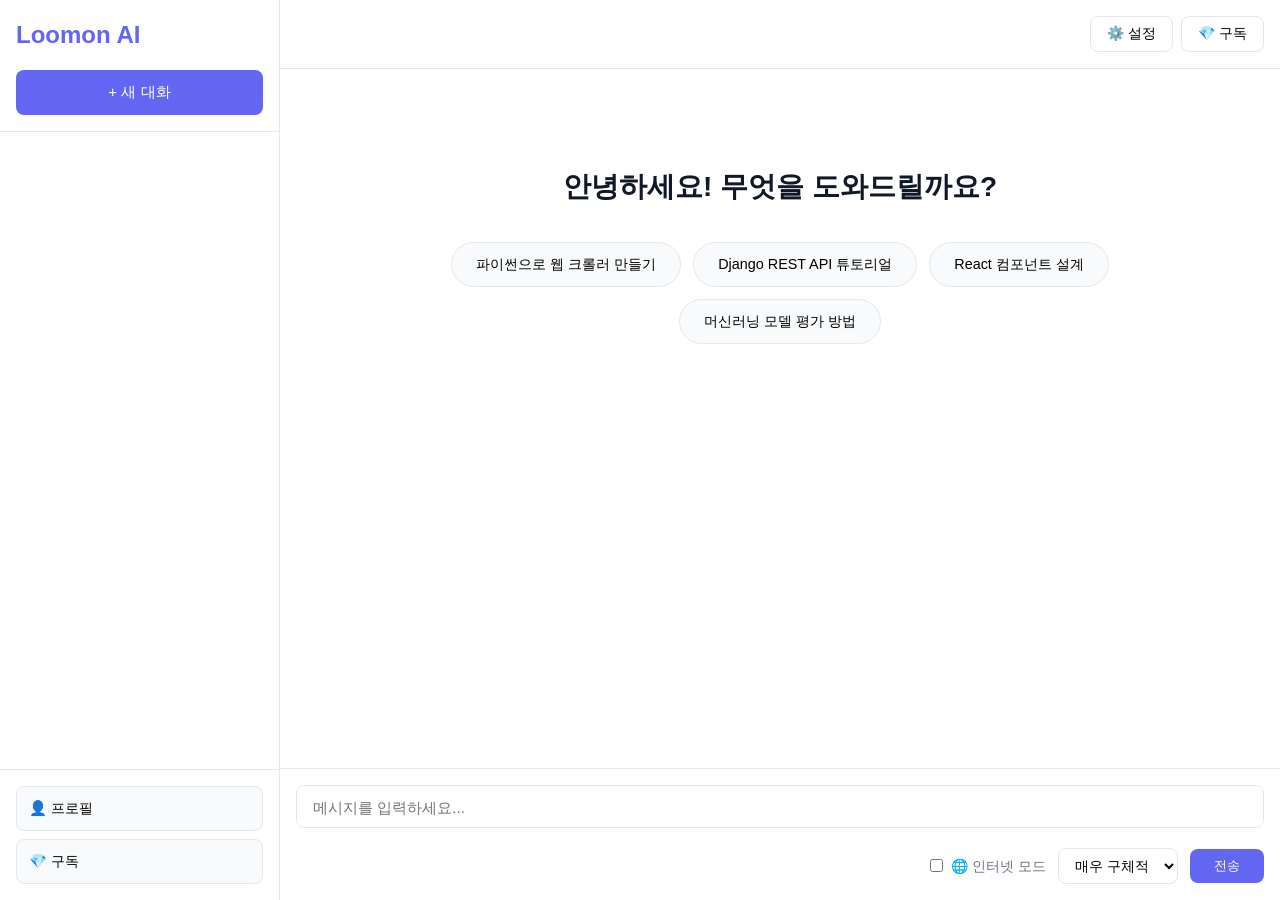
<file: index.html>
<!DOCTYPE html>
<html lang="ko">
<head>
    <meta charset="UTF-8">
    <meta name="viewport" content="width=device-width, initial-scale=1.0">
    <title>Loomon AI - 범용 AI 인터페이스</title>
    <link rel="stylesheet" href="styles.css">
</head>
<body>
    <div class="app-container">
        <!-- 사이드바 -->
        <aside class="sidebar">
            <div class="sidebar-header">
                <h1 class="logo">Loomon AI</h1>
                <button class="btn-new-chat" id="btnNewChat">
                    <span>+</span> 새 대화
                </button>
            </div>
            
            <div class="conversation-list-container">
                <div class="conversation-list" id="conversationList">
                    <!-- 대화 목록이 여기에 동적으로 로드됨 -->
                </div>
            </div>
            
            <div class="sidebar-footer">
                <button class="btn-profile" id="btnProfile">
                    <span>👤</span> 프로필
                </button>
                <button class="btn-subscription" id="btnSubscription">
                    <span>💎</span> 구독
                </button>
            </div>
        </aside>
        
        <!-- 메인 채팅 영역 -->
        <main class="chat-area">
            <div class="chat-header">
                <button class="btn-settings" id="btnSettings">
                    <span>⚙️</span> 설정
                </button>
                <button class="btn-subscription-header" id="btnSubscriptionHeader">
                    <span>💎</span> 구독
                </button>
            </div>
            
            <div class="messages-container" id="messagesContainer">
                <div class="welcome-screen" id="welcomeScreen">
                    <h2>안녕하세요! 무엇을 도와드릴까요?</h2>
                    <div class="suggestions">
                        <button class="suggestion-chip" data-suggestion="파이썬으로 웹 크롤러 만들기">파이썬으로 웹 크롤러 만들기</button>
                        <button class="suggestion-chip" data-suggestion="Django REST API 튜토리얼">Django REST API 튜토리얼</button>
                        <button class="suggestion-chip" data-suggestion="React 컴포넌트 설계">React 컴포넌트 설계</button>
                        <button class="suggestion-chip" data-suggestion="머신러닝 모델 평가 방법">머신러닝 모델 평가 방법</button>
                    </div>
                </div>
            </div>
            
            <div class="input-area">
                <div class="input-container">
                    <textarea 
                        id="messageInput" 
                        placeholder="메시지를 입력하세요..."
                        rows="1"
                    ></textarea>
                    <div class="input-actions">
                        <label class="toggle-internet">
                            <input type="checkbox" id="internetMode">
                            <span>🌐 인터넷 모드</span>
                        </label>
                        <select id="specificityLevel" class="select-specificity">
                            <option value="매우 구체적">매우 구체적</option>
                            <option value="구체적">구체적</option>
                            <option value="보통">보통</option>
                            <option value="간결">간결</option>
                            <option value="짧음">짧음</option>
                        </select>
                        <button class="btn-send" id="btnSend">전송</button>
                    </div>
                </div>
            </div>
        </main>
    </div>
    
    <!-- 인증 모달 -->
    <div class="modal" id="authModal">
        <div class="modal-content">
            <span class="modal-close" id="authModalClose">&times;</span>
            <div class="auth-tabs">
                <button class="auth-tab active" data-tab="login">로그인</button>
                <button class="auth-tab" data-tab="register">회원가입</button>
            </div>
            
            <!-- 로그인 폼 -->
            <div class="auth-form active" id="loginForm">
                <h2>로그인</h2>
                <form id="loginFormElement">
                    <input type="text" id="loginUsername" placeholder="사용자명" required>
                    <input type="password" id="loginPassword" placeholder="비밀번호" required>
                    <button type="submit" class="btn-primary">로그인</button>
                </form>
            </div>
            
            <!-- 회원가입 폼 -->
            <div class="auth-form" id="registerForm">
                <h2>회원가입</h2>
                <form id="registerFormElement">
                    <input type="text" id="registerUsername" placeholder="사용자명" required>
                    <input type="email" id="registerEmail" placeholder="이메일" required>
                    <input type="password" id="registerPassword" placeholder="비밀번호" required>
                    <textarea id="registerBio" placeholder="소개 (선택)"></textarea>
                    <button type="submit" class="btn-primary">회원가입</button>
                </form>
            </div>
            
            <div class="auth-status" id="authStatus"></div>
        </div>
    </div>
    
    <!-- 프로필 모달 -->
    <div class="modal" id="profileModal">
        <div class="modal-content">
            <span class="modal-close" id="profileModalClose">&times;</span>
            <h2>프로필</h2>
            <div id="profileContent">
                <!-- 프로필 정보가 동적으로 로드됨 -->
            </div>
        </div>
    </div>
    
    <!-- 설정 모달 -->
    <div class="modal" id="settingsModal">
        <div class="modal-content">
            <span class="modal-close" id="settingsModalClose">&times;</span>
            <h2>설정</h2>
            <div class="settings-content">
                <div class="setting-section">
                    <h3>커스텀 지침</h3>
                    <textarea 
                        id="customInstructions" 
                        placeholder="AI에게 항상 적용할 지침을 입력하세요..."
                        rows="8"
                    ></textarea>
                    <label class="toggle-active">
                        <input type="checkbox" id="customInstructionsActive">
                        <span>활성화</span>
                    </label>
                    <button class="btn-primary" id="btnSaveCustomInstructions">저장</button>
                </div>
            </div>
        </div>
    </div>
    
    <!-- 구독 모달 -->
    <div class="modal" id="subscriptionModal">
        <div class="modal-content modal-large">
            <span class="modal-close" id="subscriptionModalClose">&times;</span>
            <div class="subscription-tabs">
                <button class="subscription-tab active" data-tab="plans">플랜</button>
                <button class="subscription-tab" data-tab="usage">사용량</button>
                <button class="subscription-tab" data-tab="invite">초대</button>
                <button class="subscription-tab" data-tab="payment">결제</button>
            </div>
            
            <!-- 플랜 탭 -->
            <div class="subscription-content active" id="plansTab">
                <h2>구독 플랜</h2>
                <div id="subscriptionPlansList">
                    <!-- 플랜 목록이 동적으로 로드됨 -->
                </div>
            </div>
            
            <!-- 사용량 탭 -->
            <div class="subscription-content" id="usageTab">
                <h2>사용량</h2>
                <div id="usageStats">
                    <!-- 사용량 통계가 동적으로 로드됨 -->
                </div>
            </div>
            
            <!-- 초대 탭 -->
            <div class="subscription-content" id="inviteTab">
                <h2>친구 초대</h2>
                <div id="inviteContent">
                    <!-- 초대 관련 UI가 동적으로 로드됨 -->
                </div>
            </div>
            
            <!-- 결제 탭 -->
            <div class="subscription-content" id="paymentTab">
                <h2>결제</h2>
                <div id="paymentContent">
                    <!-- 결제 관련 UI가 동적으로 로드됨 -->
                </div>
            </div>
        </div>
    </div>
    
    <!-- 로딩 오버레이 -->
    <div class="loading-overlay" id="loadingOverlay">
        <div class="spinner"></div>
        <p>처리 중...</p>
    </div>
    
    <!-- 스크립트 로드 -->
    <script src="config.js"></script>
    <script src="auth.js"></script>
    <script src="conversation.js"></script>
    <script src="api.js"></script>
    <script src="subscription.js"></script>
    <script src="invite.js"></script>
    <script src="ui.js"></script>
    <script src="app.js"></script>
</body>
</html>
</file>
<file: styles.css>
/* 인디고 블루 팔레트 */
:root {
    --accent: #6366f1;
    --accent-hover: #4f46e5;
    --accent-light: #eef2ff;
    --success: #10b981;
    --error: #ef4444;
    --warning: #f59e0b;
    --info: #3b82f6;
    --bg-primary: #ffffff;
    --bg-secondary: #f9fafb;
    --bg-tertiary: #f3f4f6;
    --text-primary: #111827;
    --text-secondary: #6b7280;
    --text-tertiary: #9ca3af;
    --border: #e5e7eb;
    --shadow: rgba(0, 0, 0, 0.1);
    --shadow-lg: rgba(0, 0, 0, 0.15);
}

/* 리셋 및 기본 스타일 */
* {
    margin: 0;
    padding: 0;
    box-sizing: border-box;
}

body {
    font-family: -apple-system, BlinkMacSystemFont, 'Segoe UI', Roboto, 'Helvetica Neue', Arial, sans-serif;
    background-color: var(--bg-secondary);
    color: var(--text-primary);
    line-height: 1.6;
}

.app-container {
    display: flex;
    height: 100vh;
    overflow: hidden;
}

/* 사이드바 */
.sidebar {
    width: 280px;
    background: var(--bg-primary);
    border-right: 1px solid var(--border);
    display: flex;
    flex-direction: column;
    overflow: hidden;
}

.sidebar-header {
    padding: 1rem;
    border-bottom: 1px solid var(--border);
}

.logo {
    font-size: 1.5rem;
    font-weight: 700;
    color: var(--accent);
    margin-bottom: 1rem;
}

.btn-new-chat {
    width: 100%;
    padding: 0.75rem;
    background: var(--accent);
    color: white;
    border: none;
    border-radius: 0.5rem;
    font-size: 0.95rem;
    font-weight: 500;
    cursor: pointer;
    transition: background 0.2s;
}

.btn-new-chat:hover {
    background: var(--accent-hover);
}

.conversation-list-container {
    flex: 1;
    overflow-y: auto;
    padding: 0.5rem;
}

.conversation-list {
    display: flex;
    flex-direction: column;
    gap: 0.25rem;
}

.conversation-item {
    padding: 0.75rem;
    border-radius: 0.5rem;
    cursor: pointer;
    transition: background 0.2s;
    position: relative;
    display: flex;
    flex-direction: column;
    gap: 0.25rem;
}

.conversation-item:hover {
    background: var(--bg-secondary);
}

.conversation-item.active {
    background: var(--accent-light);
    border-left: 3px solid var(--accent);
}

.conversation-title {
    font-weight: 500;
    color: var(--text-primary);
}

.conversation-date {
    font-size: 0.75rem;
    color: var(--text-secondary);
}

.btn-delete-conversation {
    position: absolute;
    top: 0.5rem;
    right: 0.5rem;
    background: transparent;
    border: none;
    cursor: pointer;
    opacity: 0;
    transition: opacity 0.2s;
    font-size: 0.875rem;
    padding: 0.25rem;
}

.conversation-item:hover .btn-delete-conversation {
    opacity: 1;
}

.empty-conversation-list {
    padding: 2rem;
    text-align: center;
    color: var(--text-secondary);
}

.sidebar-footer {
    padding: 1rem;
    border-top: 1px solid var(--border);
    display: flex;
    flex-direction: column;
    gap: 0.5rem;
}

.btn-profile,
.btn-subscription {
    width: 100%;
    padding: 0.75rem;
    background: var(--bg-secondary);
    border: 1px solid var(--border);
    border-radius: 0.5rem;
    cursor: pointer;
    transition: background 0.2s;
    text-align: left;
    font-size: 0.9rem;
}

.btn-profile:hover,
.btn-subscription:hover {
    background: var(--bg-tertiary);
}

/* 메인 채팅 영역 */
.chat-area {
    flex: 1;
    display: flex;
    flex-direction: column;
    overflow: hidden;
}

.chat-header {
    padding: 1rem;
    border-bottom: 1px solid var(--border);
    display: flex;
    justify-content: flex-end;
    gap: 0.5rem;
    background: var(--bg-primary);
}

.btn-settings,
.btn-subscription-header {
    padding: 0.5rem 1rem;
    background: transparent;
    border: 1px solid var(--border);
    border-radius: 0.5rem;
    cursor: pointer;
    font-size: 0.875rem;
    transition: background 0.2s;
}

.btn-settings:hover,
.btn-subscription-header:hover {
    background: var(--bg-secondary);
}

.messages-container {
    flex: 1;
    overflow-y: auto;
    padding: 2rem;
    background: var(--bg-primary);
}

.welcome-screen {
    text-align: center;
    padding: 4rem 2rem;
}

.welcome-screen h2 {
    font-size: 1.75rem;
    margin-bottom: 2rem;
    color: var(--text-primary);
}

.suggestions {
    display: flex;
    flex-wrap: wrap;
    gap: 0.75rem;
    justify-content: center;
    max-width: 800px;
    margin: 0 auto;
}

.suggestion-chip {
    padding: 0.75rem 1.5rem;
    background: var(--bg-secondary);
    border: 1px solid var(--border);
    border-radius: 2rem;
    cursor: pointer;
    font-size: 0.9rem;
    transition: all 0.2s;
}

.suggestion-chip:hover {
    background: var(--accent-light);
    border-color: var(--accent);
    color: var(--accent);
}

/* 메시지 */
.message {
    margin-bottom: 1.5rem;
    display: flex;
    flex-direction: column;
    gap: 0.5rem;
}

.message-user {
    align-items: flex-end;
}

.message-assistant {
    align-items: flex-start;
}

.message-content {
    max-width: 70%;
    padding: 1rem 1.25rem;
    border-radius: 1rem;
    word-wrap: break-word;
}

.message-user .message-content {
    background: var(--accent);
    color: white;
    border-bottom-right-radius: 0.25rem;
}

.message-assistant .message-content {
    background: var(--bg-secondary);
    color: var(--text-primary);
    border-bottom-left-radius: 0.25rem;
}

.message-content pre {
    background: var(--bg-tertiary);
    padding: 0.75rem;
    border-radius: 0.5rem;
    overflow-x: auto;
    margin: 0.5rem 0;
}

.message-content code {
    background: var(--bg-tertiary);
    padding: 0.125rem 0.375rem;
    border-radius: 0.25rem;
    font-size: 0.9em;
}

.message-content pre code {
    background: transparent;
    padding: 0;
}

.message-actions {
    display: flex;
    gap: 0.5rem;
    margin-top: 0.5rem;
}

.btn-feedback {
    padding: 0.375rem 0.75rem;
    background: transparent;
    border: 1px solid var(--border);
    border-radius: 0.5rem;
    cursor: pointer;
    font-size: 0.75rem;
    transition: all 0.2s;
}

.btn-feedback:hover {
    background: var(--bg-secondary);
}

/* 참고자료 */
.references-container {
    margin-top: 1rem;
    padding-top: 1rem;
    border-top: 1px solid var(--border);
}

.references-container h4 {
    font-size: 0.875rem;
    color: var(--text-secondary);
    margin-bottom: 0.75rem;
}

.references-list {
    display: flex;
    flex-direction: column;
    gap: 0.5rem;
}

.reference-card {
    padding: 0.75rem;
    background: var(--bg-secondary);
    border: 1px solid var(--border);
    border-radius: 0.5rem;
    text-decoration: none;
    color: var(--text-primary);
    transition: all 0.2s;
    display: flex;
    flex-direction: column;
    gap: 0.25rem;
}

.reference-card:hover {
    background: var(--accent-light);
    border-color: var(--accent);
}

.reference-title {
    font-weight: 500;
    font-size: 0.9rem;
}

.reference-url {
    font-size: 0.75rem;
    color: var(--text-secondary);
}

/* 질문 UI */
.question-message {
    margin-bottom: 1.5rem;
    padding: 1rem;
    background: var(--accent-light);
    border: 1px solid var(--accent);
    border-radius: 1rem;
}

.question-text {
    font-weight: 500;
    margin-bottom: 0.5rem;
    color: var(--text-primary);
}

.question-rationale {
    font-size: 0.875rem;
    color: var(--text-secondary);
    margin-bottom: 1rem;
}

.question-options {
    display: flex;
    flex-direction: column;
    gap: 0.5rem;
    margin-bottom: 1rem;
}

.question-option {
    padding: 0.75rem;
    background: white;
    border: 1px solid var(--border);
    border-radius: 0.5rem;
    cursor: pointer;
    text-align: left;
    transition: all 0.2s;
}

.question-option:hover {
    background: var(--accent-light);
    border-color: var(--accent);
}

.question-input {
    width: 100%;
    padding: 0.75rem;
    border: 1px solid var(--border);
    border-radius: 0.5rem;
    font-family: inherit;
    font-size: 0.9rem;
    resize: vertical;
    min-height: 80px;
    margin-bottom: 0.5rem;
}

.question-actions {
    display: flex;
    gap: 0.5rem;
    justify-content: flex-end;
}

.btn-skip-question,
.btn-submit-answer {
    padding: 0.5rem 1rem;
    background: transparent;
    border: 1px solid var(--border);
    border-radius: 0.5rem;
    cursor: pointer;
    font-size: 0.875rem;
    transition: all 0.2s;
}

.btn-submit-answer {
    background: var(--accent);
    color: white;
    border-color: var(--accent);
}

.btn-submit-answer:hover {
    background: var(--accent-hover);
}

/* 입력 영역 */
.input-area {
    padding: 1rem;
    background: var(--bg-primary);
    border-top: 1px solid var(--border);
}

.input-container {
    max-width: 1000px;
    margin: 0 auto;
}

#messageInput {
    width: 100%;
    padding: 0.75rem 1rem;
    border: 1px solid var(--border);
    border-radius: 0.5rem;
    font-family: inherit;
    font-size: 0.95rem;
    resize: none;
    max-height: 200px;
    margin-bottom: 0.75rem;
}

#messageInput:focus {
    outline: none;
    border-color: var(--accent);
    box-shadow: 0 0 0 3px var(--accent-light);
}

.input-actions {
    display: flex;
    gap: 0.75rem;
    align-items: center;
    justify-content: flex-end;
}

.toggle-internet {
    display: flex;
    align-items: center;
    gap: 0.5rem;
    cursor: pointer;
    font-size: 0.875rem;
    color: var(--text-secondary);
}

.select-specificity {
    padding: 0.5rem 0.75rem;
    border: 1px solid var(--border);
    border-radius: 0.5rem;
    font-size: 0.875rem;
    background: white;
    cursor: pointer;
}

.btn-send {
    padding: 0.5rem 1.5rem;
    background: var(--accent);
    color: white;
    border: none;
    border-radius: 0.5rem;
    font-weight: 500;
    cursor: pointer;
    transition: background 0.2s;
}

.btn-send:hover {
    background: var(--accent-hover);
}

.btn-send:disabled {
    background: var(--text-tertiary);
    cursor: not-allowed;
}

/* 모달 */
.modal {
    display: none;
    position: fixed;
    top: 0;
    left: 0;
    width: 100%;
    height: 100%;
    background: rgba(0, 0, 0, 0.5);
    z-index: 1000;
    align-items: center;
    justify-content: center;
    padding: 2rem;
}

.modal-content {
    background: white;
    border-radius: 1rem;
    padding: 2rem;
    max-width: 500px;
    width: 100%;
    max-height: 90vh;
    overflow-y: auto;
    position: relative;
    box-shadow: 0 20px 25px -5px var(--shadow-lg);
}

.modal-large {
    max-width: 800px;
}

.modal-close {
    position: absolute;
    top: 1rem;
    right: 1rem;
    font-size: 1.5rem;
    cursor: pointer;
    color: var(--text-secondary);
    line-height: 1;
    transition: color 0.2s;
}

.modal-close:hover {
    color: var(--text-primary);
}

.modal-content h2 {
    margin-bottom: 1.5rem;
    color: var(--text-primary);
}

/* 인증 모달 */
.auth-tabs {
    display: flex;
    gap: 0.5rem;
    margin-bottom: 1.5rem;
    border-bottom: 1px solid var(--border);
}

.auth-tab {
    padding: 0.75rem 1.5rem;
    background: transparent;
    border: none;
    border-bottom: 2px solid transparent;
    cursor: pointer;
    font-size: 0.95rem;
    color: var(--text-secondary);
    transition: all 0.2s;
    margin-bottom: -1px;
}

.auth-tab:hover {
    color: var(--text-primary);
}

.auth-tab.active {
    color: var(--accent);
    border-bottom-color: var(--accent);
}

.auth-form {
    display: none;
}

.auth-form.active {
    display: block;
}

.auth-form form {
    display: flex;
    flex-direction: column;
    gap: 1rem;
}

.auth-form input,
.auth-form textarea {
    padding: 0.75rem;
    border: 1px solid var(--border);
    border-radius: 0.5rem;
    font-family: inherit;
    font-size: 0.95rem;
}

.auth-form input:focus,
.auth-form textarea:focus {
    outline: none;
    border-color: var(--accent);
    box-shadow: 0 0 0 3px var(--accent-light);
}

.btn-primary {
    padding: 0.75rem 1.5rem;
    background: var(--accent);
    color: white;
    border: none;
    border-radius: 0.5rem;
    font-weight: 500;
    cursor: pointer;
    transition: background 0.2s;
}

.btn-primary:hover {
    background: var(--accent-hover);
}

.auth-status {
    margin-top: 1rem;
    padding: 0.75rem;
    border-radius: 0.5rem;
    font-size: 0.875rem;
    display: none;
}

.auth-status.show {
    display: block;
}

.auth-status.success {
    background: var(--success);
    color: white;
}

.auth-status.error {
    background: var(--error);
    color: white;
}

/* 구독 모달 */
.subscription-tabs {
    display: flex;
    gap: 0.5rem;
    margin-bottom: 1.5rem;
    border-bottom: 1px solid var(--border);
}

.subscription-tab {
    padding: 0.75rem 1.5rem;
    background: transparent;
    border: none;
    border-bottom: 2px solid transparent;
    cursor: pointer;
    font-size: 0.9rem;
    color: var(--text-secondary);
    transition: all 0.2s;
    margin-bottom: -1px;
}

.subscription-tab:hover {
    color: var(--text-primary);
}

.subscription-tab.active {
    color: var(--accent);
    border-bottom-color: var(--accent);
}

.subscription-content {
    display: none;
}

.subscription-content.active {
    display: block;
}

/* 플랜 카드 */
.plan-card {
    padding: 1.5rem;
    border: 2px solid var(--border);
    border-radius: 0.75rem;
    margin-bottom: 1rem;
    transition: all 0.2s;
}

.plan-card:hover {
    border-color: var(--accent);
    box-shadow: 0 4px 6px var(--shadow);
}

.plan-card.selected {
    border-color: var(--accent);
    background: var(--accent-light);
}

.plan-name {
    font-size: 1.25rem;
    font-weight: 600;
    margin-bottom: 0.5rem;
}

.plan-price {
    font-size: 1.75rem;
    font-weight: 700;
    color: var(--accent);
    margin-bottom: 1rem;
}

.plan-description {
    color: var(--text-secondary);
    margin-bottom: 1rem;
}

.plan-features {
    list-style: none;
    margin-bottom: 1rem;
}

.plan-features li {
    padding: 0.25rem 0;
    color: var(--text-secondary);
}

.plan-features li:before {
    content: '✓ ';
    color: var(--success);
    font-weight: bold;
}

/* 로딩 오버레이 */
.loading-overlay {
    display: none;
    position: fixed;
    top: 0;
    left: 0;
    width: 100%;
    height: 100%;
    background: rgba(255, 255, 255, 0.9);
    z-index: 2000;
    align-items: center;
    justify-content: center;
    flex-direction: column;
    gap: 1rem;
}

.spinner {
    width: 40px;
    height: 40px;
    border: 4px solid var(--border);
    border-top-color: var(--accent);
    border-radius: 50%;
    animation: spin 1s linear infinite;
}

@keyframes spin {
    to { transform: rotate(360deg); }
}

/* 알림 */
.notification {
    position: fixed;
    top: 2rem;
    right: 2rem;
    padding: 1rem 1.5rem;
    background: var(--text-primary);
    color: white;
    border-radius: 0.5rem;
    box-shadow: 0 10px 15px var(--shadow-lg);
    z-index: 3000;
    transform: translateX(400px);
    transition: transform 0.3s;
}

.notification.show {
    transform: translateX(0);
}

.notification.success {
    background: var(--success);
}

.notification.error {
    background: var(--error);
}

/* 프로필 모달 */
.profile-section {
    display: flex;
    flex-direction: column;
    gap: 1rem;
}

.profile-field {
    display: flex;
    flex-direction: column;
    gap: 0.5rem;
}

.profile-field label {
    font-size: 0.875rem;
    font-weight: 500;
    color: var(--text-secondary);
}

.profile-field input[readonly] {
    background: var(--bg-secondary);
}

.email-verification-status {
    display: flex;
    align-items: center;
    gap: 0.75rem;
}

.status-badge {
    padding: 0.25rem 0.75rem;
    border-radius: 0.5rem;
    font-size: 0.875rem;
    font-weight: 500;
}

.status-badge.success {
    background: var(--success);
    color: white;
}

.status-badge.error {
    background: var(--error);
    color: white;
}

.profile-actions {
    display: flex;
    gap: 0.5rem;
    margin-top: 1rem;
}

.btn-secondary {
    padding: 0.75rem 1.5rem;
    background: var(--bg-secondary);
    color: var(--text-primary);
    border: 1px solid var(--border);
    border-radius: 0.5rem;
    font-weight: 500;
    cursor: pointer;
    transition: all 0.2s;
}

.btn-secondary:hover {
    background: var(--bg-tertiary);
}

/* 구독 모달 추가 스타일 */
.setting-section {
    margin-bottom: 2rem;
}

.setting-section h3 {
    font-size: 1.125rem;
    margin-bottom: 1rem;
    color: var(--text-primary);
}

.plan-selected {
    padding: 0.5rem;
    background: var(--success);
    color: white;
    border-radius: 0.5rem;
    text-align: center;
    font-size: 0.875rem;
    font-weight: 500;
    margin-top: 1rem;
}

/* 사용량 카드 */
.usage-card {
    padding: 1.5rem;
    background: var(--bg-secondary);
    border-radius: 0.75rem;
    border: 1px solid var(--border);
}

.usage-item {
    margin-bottom: 1rem;
}

.usage-item label {
    display: block;
    font-size: 0.875rem;
    color: var(--text-secondary);
    margin-bottom: 0.25rem;
}

.usage-value {
    font-size: 1.25rem;
    font-weight: 600;
    color: var(--text-primary);
}

.usage-progress {
    height: 8px;
    background: var(--bg-tertiary);
    border-radius: 4px;
    overflow: hidden;
    margin: 1rem 0;
}

.usage-progress-bar {
    height: 100%;
    border-radius: 4px;
    transition: width 0.3s;
}

/* 초대 섹션 */
.invite-section {
    margin-bottom: 2rem;
    padding-bottom: 2rem;
    border-bottom: 1px solid var(--border);
}

.invite-section:last-child {
    border-bottom: none;
}

.invite-section h3 {
    font-size: 1.125rem;
    margin-bottom: 1rem;
    color: var(--text-primary);
}

.invite-code-display {
    display: flex;
    gap: 0.5rem;
}

.invite-code-display input {
    flex: 1;
    padding: 0.75rem;
    border: 1px solid var(--border);
    border-radius: 0.5rem;
    font-family: 'Courier New', monospace;
    background: var(--bg-secondary);
}

.btn-copy-invite {
    padding: 0.75rem 1rem;
    background: var(--accent);
    color: white;
    border: none;
    border-radius: 0.5rem;
    cursor: pointer;
    font-weight: 500;
}

.btn-copy-invite:hover {
    background: var(--accent-hover);
}

.invite-stats {
    display: grid;
    grid-template-columns: repeat(3, 1fr);
    gap: 1rem;
}

.stat-item {
    text-align: center;
    padding: 1rem;
    background: var(--bg-secondary);
    border-radius: 0.5rem;
}

.stat-item label {
    display: block;
    font-size: 0.875rem;
    color: var(--text-secondary);
    margin-bottom: 0.5rem;
}

.stat-value {
    font-size: 1.5rem;
    font-weight: 700;
    color: var(--accent);
}

.invite-use-form {
    display: flex;
    gap: 0.5rem;
}

.invite-use-form input {
    flex: 1;
    padding: 0.75rem;
    border: 1px solid var(--border);
    border-radius: 0.5rem;
    font-family: 'Courier New', monospace;
}

.invite-code-item {
    padding: 0.75rem;
    background: var(--bg-secondary);
    border: 1px solid var(--border);
    border-radius: 0.5rem;
    margin-bottom: 0.5rem;
    display: flex;
    justify-content: space-between;
    align-items: center;
}

.invite-code-text {
    font-family: 'Courier New', monospace;
    font-weight: 600;
    color: var(--text-primary);
}

.invite-code-status {
    font-size: 0.875rem;
    color: var(--text-secondary);
}

.invite-code-date {
    font-size: 0.75rem;
    color: var(--text-tertiary);
}

/* 결제 섹션 */
.payment-section {
    margin-bottom: 2rem;
    padding-bottom: 2rem;
    border-bottom: 1px solid var(--border);
}

.payment-section:last-child {
    border-bottom: none;
}

.payment-section h3 {
    font-size: 1.125rem;
    margin-bottom: 1rem;
    color: var(--text-primary);
}

.account-info {
    display: flex;
    flex-direction: column;
    gap: 1rem;
    padding: 1rem;
    background: var(--bg-secondary);
    border-radius: 0.5rem;
}

.account-item {
    display: flex;
    justify-content: space-between;
    align-items: center;
}

.account-item label {
    font-size: 0.875rem;
    color: var(--text-secondary);
}

.account-item div {
    font-weight: 500;
    color: var(--text-primary);
}

.payment-item {
    padding: 1rem;
    background: var(--bg-secondary);
    border: 1px solid var(--border);
    border-radius: 0.5rem;
    margin-bottom: 0.75rem;
    display: flex;
    justify-content: space-between;
    align-items: center;
    flex-wrap: wrap;
    gap: 0.5rem;
}

.payment-plan {
    font-weight: 500;
    color: var(--text-primary);
}

.payment-status {
    padding: 0.25rem 0.75rem;
    border-radius: 0.5rem;
    font-size: 0.875rem;
    font-weight: 500;
}

.payment-status.status-pending {
    background: var(--warning);
    color: white;
}

.payment-status.status-deposit_confirmed {
    background: var(--info);
    color: white;
}

.payment-status.status-approved {
    background: var(--success);
    color: white;
}

.payment-status.status-rejected {
    background: var(--error);
    color: white;
}

.payment-date {
    font-size: 0.75rem;
    color: var(--text-tertiary);
}

.error-message {
    padding: 1rem;
    background: var(--error);
    color: white;
    border-radius: 0.5rem;
    text-align: center;
}

/* 반응형 */
@media (max-width: 768px) {
    .sidebar {
        position: fixed;
        left: -280px;
        z-index: 100;
        transition: left 0.3s;
    }
    
    .sidebar.open {
        left: 0;
    }
    
    .message-content {
        max-width: 85%;
    }
    
    .modal-content {
        padding: 1.5rem;
        margin: 1rem;
    }
    
    .suggestions {
        flex-direction: column;
    }
    
    .invite-stats {
        grid-template-columns: 1fr;
    }
    
    .payment-item {
        flex-direction: column;
        align-items: flex-start;
    }
}
</file>
